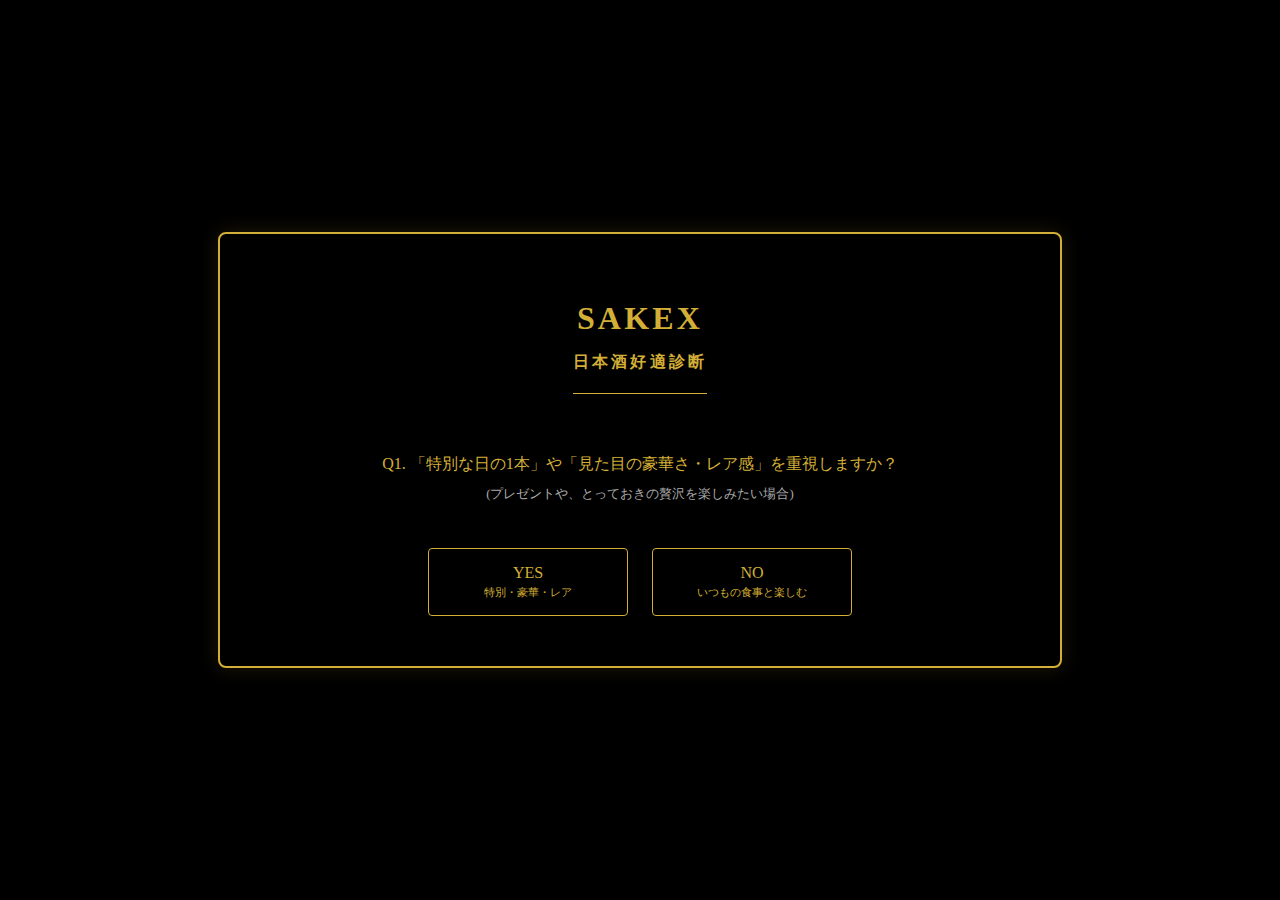
<file: index.html>
<!DOCTYPE html>
<html lang="ja">

<head>
    <meta charset="UTF-8">
    <meta name="viewport" content="width=device-width, initial-scale=1.0">
    <title>SAKEX 日本酒好適診断</title>
    <style>
        body {
            background-color: #000000;
            color: #d4af37;
            font-family: "Yu Mincho", "YuMincho", serif;
            display: flex;
            justify-content: center;
            align-items: center;
            min-height: 100vh;
            margin: 0;
            text-align: center;
        }

        .container {
            max-width: 800px;
            width: 95%;
            padding: 40px 20px;
            border: 2px solid #d4af37;
            border-radius: 8px;
            box-shadow: 0 0 20px rgba(212, 175, 55, 0.15);
            background-color: #000000;
        }

        h1 {
            font-size: 32px;
            margin-bottom: 40px;
            border-bottom: 1px solid #d4af37;
            padding-bottom: 20px;
            display: inline-block;
            letter-spacing: 0.1em;
            line-height: 1.4;
        }

        p {
            line-height: 1.8;
            margin-bottom: 30px;
        }

        .question,
        .result {
            display: none;
            animation: fadeIn 0.6s ease;
        }

        .active {
            display: block;
        }

        .btn {
            background-color: transparent;
            color: #d4af37;
            border: 1px solid #d4af37;
            padding: 15px 30px;
            margin: 10px;
            font-size: 16px;
            cursor: pointer;
            transition: all 0.3s ease;
            font-family: inherit;
            border-radius: 4px;
            display: inline-block;
            min-width: 200px;
        }

        .btn:hover {
            background-color: #d4af37;
            color: #2b2b2b;
            box-shadow: 0 0 15px #d4af37;
            font-weight: bold;
        }

        .result-box {
            border: 1px solid rgba(212, 175, 55, 0.5);
            padding: 20px;
            margin-top: 0;
            background-color: rgba(212, 175, 55, 0.05);
            text-align: left;
            display: flex;
            flex-direction: column;
            justify-content: space-between;
            height: 100%;
        }

        .product-name {
            font-size: 1em;
            font-weight: bold;
            margin-bottom: 8px;
            display: block;
            color: #fff;
            min-height: 2.5em;
        }

        .sold-out-badge {
            display: inline-block;
            background-color: #999;
            color: #fff;
            padding: 3px 10px;
            border-radius: 4px;
            font-size: 0.7em;
            margin-left: 8px;
            font-weight: normal;
        }

        .product-desc {
            font-size: 0.85em;
            margin-bottom: 15px;
            flex-grow: 1;
            line-height: 1.6;
        }

        .tags {
            margin-top: auto;
            margin-bottom: 15px;
        }

        .tag {
            font-size: 0.7em;
            border: 1px solid #d4af37;
            padding: 2px 8px;
            border-radius: 12px;
            margin-right: 3px;
            margin-bottom: 3px;
            display: inline-block;
            opacity: 0.8;
        }

        .btn-buy {
            display: block;
            width: 100%;
            padding: 12px 0;
            background-color: #d4af37;
            color: #2b2b2b;
            text-decoration: none;
            font-weight: bold;
            border-radius: 4px;
            transition: background-color 0.3s, transform 0.2s;
            text-align: center;
            font-size: 1em;
            margin-top: 10px;
        }

        .btn-buy:hover {
            background-color: #f1d06e;
            transform: translateY(-2px);
        }

        .btn-buy.sold-out {
            background-color: #666;
            color: #999;
            cursor: not-allowed;
            pointer-events: none;
        }

        @keyframes fadeIn {
            from {
                opacity: 0;
                transform: translateY(10px);
            }

            to {
                opacity: 1;
                transform: translateY(0);
            }
        }

        .results-row {
            display: grid;
            grid-template-columns: repeat(auto-fit, minmax(220px, 1fr));
            gap: 25px;
            margin-top: 30px;
            margin-bottom: 50px;
            width: 100%;
        }

        @media (max-width: 600px) {
            .container {
                padding: 30px 15px;
                width: 90%;
                border-width: 1px;
            }

            h1 {
                font-size: 24px;
                margin-bottom: 30px;
            }

            .btn {
                width: 100%;
                margin: 10px 0;
                min-width: auto;
                box-sizing: border-box;
            }

            .results-row {
                grid-template-columns: 1fr;
                gap: 30px;
            }

            .result-box {
                min-height: auto;
            }

            .product-name {
                min-height: auto;
            }
        }
    </style>
</head>

<body>

    <div class="container">
        <h1>SAKEX<br><span style="font-size:0.5em; display:block; margin-top:10px;">日本酒好適診断</span></h1>

        <div id="q1" class="question active">
            <p>Q1. 「特別な日の1本」や「見た目の豪華さ・レア感」を重視しますか？<br>
                <span style="font-size:0.8em; color: #aaa;">(プレゼントや、とっておきの贅沢を楽しみたい場合)</span>
            </p>
            <button class="btn" onclick="next('q1', 'q2a')">YES<br><span
                    style="font-size:0.7em">特別・豪華・レア</span></button>
            <button class="btn" onclick="next('q1', 'q2b')">NO<br><span
                    style="font-size:0.7em">いつもの食事と楽しむ</span></button>
        </div>

        <div id="q2a" class="question">
            <p>Q2. 桐箱入りや長期熟成など、コンセプト重視の「超レアもの」がいいですか？</p>
            <button class="btn" onclick="next('q2a', 'q3a')">YES<br><span
                    style="font-size:0.7em">コンセプト重視</span></button>
            <button class="btn" onclick="showResult('result_tenkawa')">NO<br><span style="font-size:0.7em">王道の豪華さ
                    (大吟醸)</span></button>
        </div>

        <div id="q3a" class="question">
            <p>Q3. どちらのタイプに惹かれますか？</p>
            <button class="btn" onclick="showResult('result_musou')">3年以上の長期熟成・最高級</button>
            <button class="btn" onclick="showResult('result_toki')">冬限定のデザイン・雪景色</button>
        </div>

        <div id="q2b" class="question">
            <p>Q2. 日本酒ならではの「熱燗」や「辛口・旨味」をじっくり楽しみたいですか？<br>
                <span style="font-size:0.8em; color: #aaa;">(通向け・食中酒)</span>
            </p>
            <button class="btn" onclick="next('q2b', 'q3b1')">YES<br><span
                    style="font-size:0.7em">旨味・熱燗派</span></button>
            <button class="btn" onclick="next('q2b', 'q3b2')">NO<br><span
                    style="font-size:0.7em">冷酒・フルーティー派</span></button>
        </div>

        <div id="q3b1" class="question">
            <p>Q3. 「通（ツウ）」好みの、ドッシリとした辛口・濃醇なタイプが好きですか？</p>
            <button class="btn" onclick="showResult('result_tsuu_dry')">YES<br><span
                    style="font-size:0.7em">キレのあるTHE辛口</span></button>
            <button class="btn" onclick="showResult('result_tsuu_mild')">NO<br><span
                    style="font-size:0.7em">出汁に合う・優しい味</span></button>
        </div>

        <div id="q3b2" class="question">
            <p>Q3. 「しぼりたて」のフレッシュさや、シュワッとしたガス感が好きですか？</p>
            <button class="btn" onclick="showResult('result_fresh')">YES<br><span
                    style="font-size:0.7em">フレッシュ・発泡</span></button>
            <button class="btn" onclick="showResult('result_aroma')">NO<br><span
                    style="font-size:0.7em">香り・華やか</span></button>
        </div>

        <div id="result_tenkawa" class="result">
            <p>あなたにおすすめの日本酒は...</p>
            <div class="results-row">
                <div class="result-box">
                    <span class="product-name">天河 大吟醸 (720ml)</span>
                    <div class="product-desc">自然音楽響く酒蔵が醸すお酒。天河大辨財天社とのご縁のあるお酒。じっくりと低温で醸したキレある上品な香りで洗練の味わいの大吟醸です。</div>
                    <div class="tags"><span class="tag">特別</span><span class="tag">香り</span><span
                            class="tag">レア</span><span class="tag">食事</span><span class="tag">初心者</span></div>
                    <a href="https://sakex.base.shop/items/80151005" class="btn-buy" target="_blank">購入する</a>
                </div>
            </div>
            <button class="btn" onclick="location.reload()" style="margin-top:30px;">もう一度診断する</button>
        </div>

        <div id="result_musou" class="result">
            <p>あなたにおすすめの日本酒は...</p>
            <div class="results-row">
                <div class="result-box">
                    <span class="product-name">六歓 夢想う 長期熟成純米大吟醸(720ml)</span>
                    <div class="product-desc">7年火入せず低温で熟成した純米大吟醸生原酒を数量限定で蔵出しした特別なお酒。まろやかな口当たりながらおだやかな香りも残した至極の一本です。
                    </div>
                    <div class="tags"><span class="tag">レア</span><span class="tag">限定酒</span><span class="tag">特別</span>
                    </div>
                    <a href="https://sakex.base.shop/items/109749867" class="btn-buy" target="_blank">購入する</a>
                </div>
            </div>
            <button class="btn" onclick="location.reload()" style="margin-top:30px;">もう一度診断する</button>
        </div>

        <div id="result_toki" class="result">
            <p>あなたにおすすめの日本酒は...</p>
            <div class="results-row">
                <div class="result-box">
                    <span class="product-name">【東和酒造】六歓 季（とき）のあつめばこ ふゆ (720ml)</span>
                    <div class="product-desc">贅沢に5種類の原酒（純米大吟醸と純米吟醸）を使用した杜氏のお気に入りをあつめた純米吟醸原酒。二年ぶりに登場！</div>
                    <div class="tags"><span class="tag">特別</span><span class="tag">香り</span><span
                            class="tag">レア</span><span class="tag">季節限定</span><span class="tag">限定酒</span></div>
                    <a href="https://sakex.base.shop/items/126586153" class="btn-buy" target="_blank">購入する</a>
                </div>
            </div>
            <button class="btn" onclick="location.reload()" style="margin-top:30px;">もう一度診断する</button>
        </div>

        <div id="result_tsuu_dry" class="result">
            <p>あなたにおすすめの日本酒は...</p>
            <div class="results-row">
                <div class="result-box">
                    <span class="product-name">三冠 雄町純米 吟醸 一回火入</span>
                    <div class="product-desc">「オマチスト」にはたまらない！口に含んだのち、後半余韻に感じるほのかな香りと味わいの調和とコントラストをお楽しみください。</div>
                    <div class="tags"><span class="tag">食事</span><span class="tag">熱燗</span><span class="tag">通</span>
                    </div>
                    <a href="https://sakex.base.shop/items/101885420" class="btn-buy" target="_blank">購入する</a>
                </div>
                <div class="result-box">
                    <span class="product-name">御前酒 純米吟醸 如意山</span>
                    <div class="product-desc">「オマチスト」必見！温度帯を変えての味わいの変化を楽しんで。</div>
                    <div class="tags"><span class="tag">食事</span><span class="tag">熱燗</span><span class="tag">通</span>
                    </div>
                    <a href="https://sakex.base.shop/items/101885050" class="btn-buy" target="_blank">購入する</a>
                </div>
                <div class="result-box">
                    <span class="product-name">純米吟醸 白鷺の城 喜縁 720ml</span>
                    <div class="product-desc">復活の酒米、兵庫の野条穂を使用したお酒。まさに食中酒、食事に合わせると寄り添ってくれる味わい。</div>
                    <div class="tags"><span class="tag">食事</span><span class="tag">熱燗</span><span class="tag">通</span>
                    </div>
                    <a href="https://sakex.base.shop/items/101885313" class="btn-buy" target="_blank">購入する</a>
                </div>
            </div>
            <button class="btn" onclick="location.reload()" style="margin-top:30px;">もう一度診断する</button>
        </div>

        <div id="result_tsuu_mild" class="result">
            <p>あなたにおすすめの日本酒は...</p>
            <div class="results-row">
                <div class="result-box">
                    <span class="product-name">金陵 うどんに合う酒 純米 (720ml)</span>
                    <div class="product-desc">讃岐うどんの地、ならでは！うどんやおでんなどのお出汁が美味しいお料理に合わせたい食中酒。</div>
                    <div class="tags"><span class="tag">熱燗</span><span class="tag">食事</span></div>
                    <a href="https://sakex.base.shop/items/110169810" class="btn-buy" target="_blank">購入する</a>
                </div>
                <div class="result-box">
                    <span class="product-name">六歓 つきねこ 純米酒 (720ml)</span>
                    <div class="product-desc">つきねこのテーマはお燗。50度ぐらいに温めますと香りが広がりキレがよくなるお酒です。</div>
                    <div class="tags"><span class="tag">熱燗</span><span class="tag">香り</span><span class="tag">食事</span>
                    </div>
                    <a href="https://sakex.base.shop/items/118411948" class="btn-buy" target="_blank">購入する</a>
                </div>
                <div class="result-box">
                    <span class="product-name">山丹正宗 MINAMOTO (720ml)</span>
                    <div class="product-desc">全国燗酒コンテスト 2025 プレミアムぬる燗部門
                        金賞。繊細な味付けの和食はもちろん、しっかりと脂の乗った肉料理にもよく合います。冷やしても温めてもOK！</div>
                    <div class="tags"><span class="tag">受賞酒</span><span class="tag">熱燗</span><span class="tag">食事</span>
                    </div>
                    <a href="https://sakex.base.shop/items/118417799" class="btn-buy" target="_blank">購入する</a>
                </div>
                <div class="result-box">
                    <span class="product-name">生酛純米吟醸 白鷺の城 (720ml)</span>
                    <div class="product-desc">きれいな味わいの広がり、かつ切れ味を楽しむことができるフランスのKura master 2025プラチナ賞受賞酒！</div>
                    <div class="tags"><span class="tag">受賞酒</span><span class="tag">香り</span><span
                            class="tag">食事</span><span class="tag">限定酒</span></div>
                    <a href="https://sakex.base.shop/items/118930296" class="btn-buy" target="_blank">購入する</a>
                </div>
                <div class="result-box">
                    <span class="product-name">山丹正宗 Jazz Brew 720ml<span class="sold-out-badge">売り切れ</span></span>
                    <div class="product-desc">オンキヨーとのコラボ酒。蔵元がこよなく愛するJAZZを聞かせて醸したお酒。丸くなった味わいでゆっくりと音楽を聴きながら楽しんで欲しい逸品。
                    </div>
                    <div class="tags"><span class="tag">食事</span><span class="tag">初心者</span></div>
                    <a href="https://sakex.base.shop/items/101884484" class="btn-buy sold-out">売り切れ</a>
                </div>
            </div>
            <button class="btn" onclick="location.reload()" style="margin-top:30px;">もう一度診断する</button>
        </div>

        <div id="result_fresh" class="result">
            <p>あなたにおすすめの日本酒は...</p>
            <div class="results-row">
                <div class="result-box">
                    <span class="product-name">米鶴 スパークリング 750ml</span>
                    <div class="product-desc">これが日本酒？！普段飲まない方から幅広く支持される初心者におすすめの1本。パーティー向き。</div>
                    <div class="tags"><span class="tag">食事</span><span class="tag">初心者</span><span
                            class="tag">爽やか</span></div>
                    <a href="https://sakex.base.shop/items/101884387" class="btn-buy" target="_blank">購入する</a>
                </div>
                <div class="result-box">
                    <span class="product-name">城陽 純米吟醸（山田錦）新酒しぼりたて無濾過生原酒 (720ml)</span>
                    <div class="product-desc">山田錦ならではの芳醇でフルーティな味わいを楽しめる、フレッシュな新酒しぼりたて無濾過生原酒です。</div>
                    <div class="tags"><span class="tag">しぼりたて</span><span class="tag">生酒</span><span
                            class="tag">爽やか</span><span class="tag">香り</span><span class="tag">季節限定</span><span
                            class="tag">初心者</span></div>
                    <a href="https://sakex.base.shop/items/126582344" class="btn-buy" target="_blank">購入する</a>
                </div>

                <div class="result-box">
                    <span class="product-name">山丹正宗 純米酒 松山三井 初しぼり (720ml)</span>
                    <div class="product-desc">
                        愛媛県が誇る酒米「松山三井」と、今治市を流れる蒼社川の名水で丹精込めて仕込んだ、今年最初の力作！新酒の搾りたてをそのまま瓶詰めするので、まさに瑞々しくフレッシュなお酒です。</div>
                    <div class="tags"><span class="tag">しぼりたて</span><span class="tag">生酒</span><span
                            class="tag">爽やか</span><span class="tag">香り</span><span class="tag">季節限定</span><span
                            class="tag">初心者</span></div>
                    <a href="https://sakex.base.shop/items/127301135" class="btn-buy" target="_blank">購入する</a>
                </div>
            </div>
            <button class="btn" onclick="location.reload()" style="margin-top:30px;">もう一度診断する</button>
        </div>

        <div id="result_aroma" class="result">
            <p>あなたにおすすめの日本酒は...</p>
            <div class="results-row">
                <div class="result-box">
                    <span class="product-name">金陵 瀬戸内オリーブ純米吟醸</span>
                    <div class="product-desc">瀬戸内ならでは、オリーブ酵母を使った程よいフルーティさと爽やかな味わい。和食にも洋食にも！</div>
                    <div class="tags"><span class="tag">食事</span><span class="tag">香り</span><span
                            class="tag">初心者</span><span class="tag">爽やか</span></div>
                    <a href="https://sakex.base.shop/items/102053021" class="btn-buy" target="_blank">購入する</a>
                </div>
                <div class="result-box">
                    <span class="product-name">六歓 はな 特別純米酒</span>
                    <div class="product-desc">六歓 はなのテーマは「香り」。口に含んだ時に最も香りが高くなるように低温でゆっくりと醸したお酒。あざやかなラベルも人気です。</div>
                    <div class="tags"><span class="tag">食事</span><span class="tag">香り</span><span class="tag">初心者</span>
                    </div>
                    <a href="https://sakex.base.shop/items/101885228" class="btn-buy" target="_blank">購入する</a>
                </div>
                <div class="result-box">
                    <span class="product-name">純米吟醸 わかさ 720ml</span>
                    <div class="product-desc">ルクセンブルク酒チャレンジ2022 純米吟醸部門 プラチナ賞 受賞。和食だけでなくフレンチやイタリアンにも合う爽やかな酸味が特徴のお酒です。
                    </div>
                    <div class="tags"><span class="tag">受賞酒</span><span class="tag">香り</span></div>
                    <a href="https://sakex.base.shop/items/105093536" class="btn-buy" target="_blank">購入する</a>
                </div>
            </div>
            <button class="btn" onclick="location.reload()" style="margin-top:30px;">もう一度診断する</button>
        </div>

    </div>

    <script>
        function next(currentId, nextId) {
            document.getElementById(currentId).classList.remove('active');
            setTimeout(() => {
                document.getElementById(nextId).classList.add('active');
            }, 50);
        }

        function showResult(resultId) {
            const questions = document.querySelectorAll('.question');
            questions.forEach(q => q.classList.remove('active'));

            setTimeout(() => {
                document.getElementById(resultId).classList.add('active');
            }, 50);
        }
    </script>

</body>

</html>
</file>
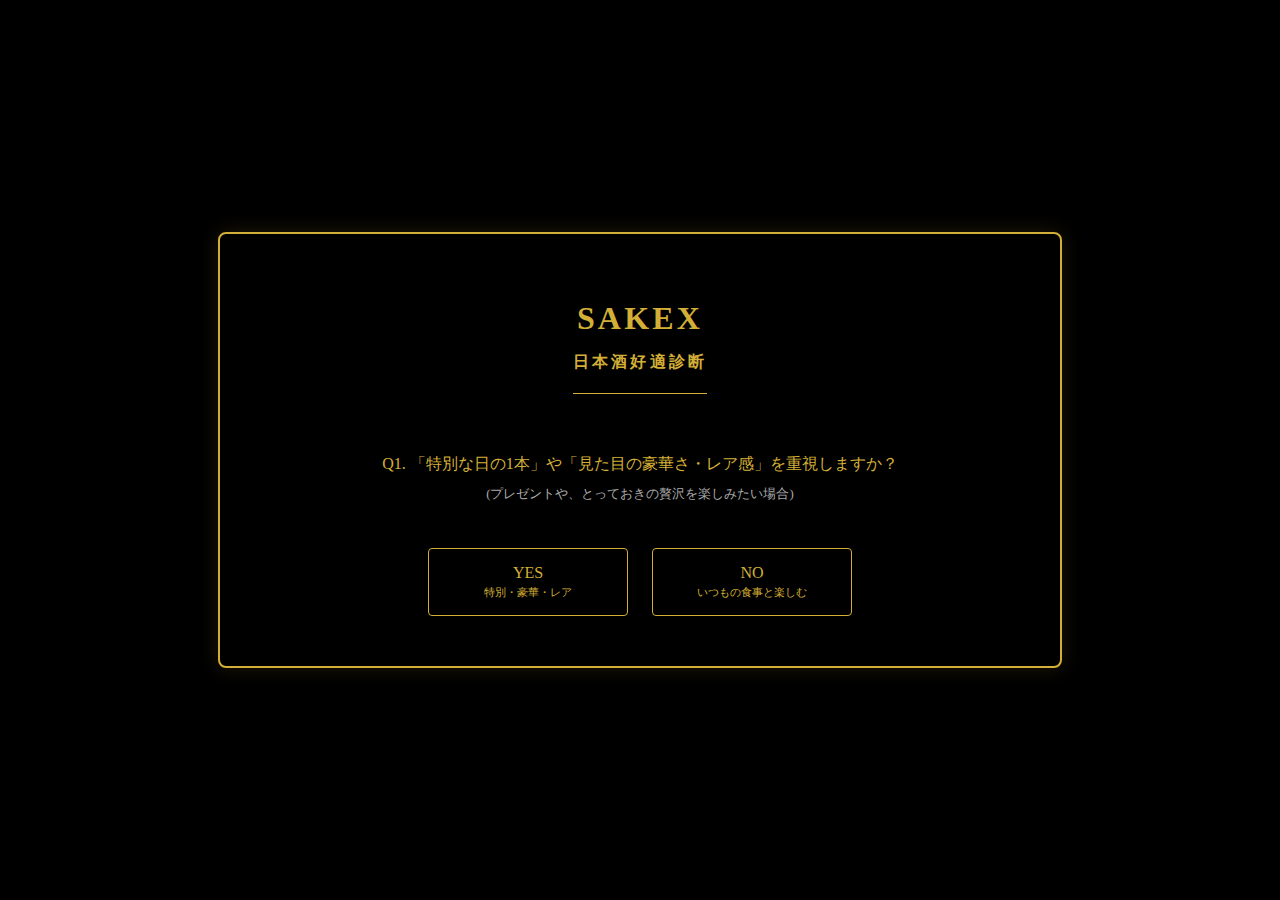
<file: index2.html>
<!DOCTYPE html>
<html lang="ja">

<head>
    <meta charset="UTF-8">
    <meta name="viewport" content="width=device-width, initial-scale=1.0">
    <title>SAKEX 日本酒好適診断</title>
    <style>
        body {
            background-color: #000000;
            /* ブラック */
            color: #d4af37;
            /* ゴールド */
            font-family: "Yu Mincho", "YuMincho", serif;
            display: flex;
            justify-content: center;
            align-items: center;
            min-height: 100vh;
            margin: 0;
            text-align: center;
        }

        .container {
            max-width: 800px;
            width: 95%;
            padding: 40px 20px;
            border: 2px solid #d4af37;
            border-radius: 8px;
            box-shadow: 0 0 20px rgba(212, 175, 55, 0.15);
            background-color: #000000;
        }

        h1 {
            font-size: 32px;
            margin-bottom: 40px;
            border-bottom: 1px solid #d4af37;
            padding-bottom: 20px;
            display: inline-block;
            letter-spacing: 0.1em;
            line-height: 1.4;
        }

        p {
            line-height: 1.8;
            margin-bottom: 30px;
        }

        .question,
        .result {
            display: none;
            /* 初期状態は非表示 */
            animation: fadeIn 0.6s ease;
        }

        /* 最初に表示するクラス */
        .active {
            display: block;
        }

        .btn {
            background-color: transparent;
            color: #d4af37;
            border: 1px solid #d4af37;
            padding: 15px 30px;
            margin: 10px;
            font-size: 16px;
            cursor: pointer;
            transition: all 0.3s ease;
            font-family: inherit;
            border-radius: 4px;
            display: inline-block;
            min-width: 200px;
        }

        .btn:hover {
            background-color: #d4af37;
            color: #2b2b2b;
            box-shadow: 0 0 15px #d4af37;
            font-weight: bold;
        }

        .result-box {
            border: 1px solid rgba(212, 175, 55, 0.5);
            padding: 20px;
            margin-top: 0;
            background-color: rgba(212, 175, 55, 0.05);
            text-align: left;
            display: flex;
            flex-direction: column;
            justify-content: space-between;
            height: 100%;
        }

        .product-name {
            font-size: 1.2em;
            font-weight: bold;
            margin-bottom: 8px;
            display: block;
            color: #fff;
            /* 商品名は白で強調 */
            min-height: 3em;
            /* 高さ揃え */
        }

        .product-desc {
            font-size: 0.9em;
            margin-bottom: 15px;
            flex-grow: 1;
        }

        .tags {
            margin-top: auto;
            /* 下部に寄せる */
            margin-bottom: 15px;
        }

        .tag {
            font-size: 0.7em;
            border: 1px solid #d4af37;
            padding: 2px 8px;
            border-radius: 12px;
            margin-right: 3px;
            margin-bottom: 3px;
            display: inline-block;
            opacity: 0.8;
        }

        .btn-buy {
            display: block;
            width: 100%;
            padding: 12px 0;
            background-color: #d4af37;
            color: #2b2b2b;
            text-decoration: none;
            font-weight: bold;
            border-radius: 4px;
            transition: background-color 0.3s, transform 0.2s;
            text-align: center;
            font-size: 1em;
            margin-top: 10px;
        }

        .btn-buy:hover {
            background-color: #f1d06e;
            transform: translateY(-2px);
        }

        @keyframes fadeIn {
            from {
                opacity: 0;
                transform: translateY(10px);
            }

            to {
                opacity: 1;
                transform: translateY(0);
            }
        }

        .results-row {
            display: grid;
            grid-template-columns: repeat(auto-fit, minmax(220px, 1fr));
            gap: 25px;
            margin-top: 30px;
            margin-bottom: 50px;
            /* ボタンとの重なり防止 */
            width: 100%;
        }

        /* スマホ対応 */
        @media (max-width: 600px) {
            .container {
                padding: 30px 15px;
                width: 90%;
                border-width: 1px;
            }

            h1 {
                font-size: 24px;
                margin-bottom: 30px;
            }

            .btn {
                width: 100%;
                margin: 10px 0;
                min-width: auto;
                box-sizing: border-box;
            }

            .results-row {
                grid-template-columns: 1fr;
                /* スマホでは1列 */
                gap: 30px;
            }

            .result-box {
                min-height: auto;
                /* 高さは内容なりに */
            }

            .product-name {
                min-height: auto;
            }
        }
    </style>
</head>

<body>

    <div class="container">
        <h1>SAKEX<br><span style="font-size:0.5em; display:block; margin-top:10px;">日本酒好適診断</span></h1>

        <div id="q1" class="question active">
            <p>Q1. 「特別な日の1本」や「見た目の豪華さ・レア感」を重視しますか？<br>
                <span style="font-size:0.8em; color: #aaa;">(プレゼントや、とっておきの贅沢を楽しみたい場合)</span>
            </p>
            <button class="btn" onclick="next('q1', 'q2a')">YES<br><span
                    style="font-size:0.7em">特別・豪華・レア</span></button>
            <button class="btn" onclick="next('q1', 'q2b')">NO<br><span
                    style="font-size:0.7em">いつもの食事と楽しむ</span></button>
        </div>

        <div id="q2a" class="question">
            <p>Q2. 桐箱入りや長期熟成など、コンセプト重視の「超レアもの」がいいですか？</p>
            <button class="btn" onclick="next('q2a', 'q3a')">YES<br><span
                    style="font-size:0.7em">コンセプト重視</span></button>
            <button class="btn" onclick="showResult('result_tenkawa')">NO<br><span style="font-size:0.7em">王道の豪華さ
                    (大吟醸)</span></button>
        </div>

        <div id="q3a" class="question">
            <p>Q3. どちらのタイプに惹かれますか？</p>
            <button class="btn" onclick="showResult('result_musou')">3年以上の長期熟成・最高級</button>
            <button class="btn" onclick="showResult('result_toki')">冬限定のデザイン・雪景色</button>
        </div>

        <div id="q2b" class="question">
            <p>Q2. 日本酒ならではの「熱燗」や「辛口・旨味」をじっくり楽しみたいですか？<br>
                <span style="font-size:0.8em; color: #aaa;">(通向け・食中酒)</span>
            </p>
            <button class="btn" onclick="next('q2b', 'q3b1')">YES<br><span
                    style="font-size:0.7em">旨味・熱燗派</span></button>
            <button class="btn" onclick="next('q2b', 'q3b2')">NO<br><span
                    style="font-size:0.7em">冷酒・フルーティー派</span></button>
        </div>

        <div id="q3b1" class="question">
            <p>Q3. 「通（ツウ）」好みの、ドッシリとした辛口・濃醇なタイプが好きですか？</p>
            <button class="btn" onclick="showResult('result_tsuu_dry')">YES<br><span
                    style="font-size:0.7em">キレのあるTHE辛口・熟成感</span></button>
            <button class="btn" onclick="showResult('result_tsuu_mild')">NO<br><span
                    style="font-size:0.7em">出汁に合う・優しい味</span></button>
        </div>

        <div id="q3b2" class="question">
            <p>Q3. 「しぼりたて」のフレッシュさや、シュワッとしたガス感が好きですか？</p>
            <button class="btn" onclick="showResult('result_fresh')">YES<br><span
                    style="font-size:0.7em">フレッシュ・発泡</span></button>
            <button class="btn" onclick="showResult('result_aroma')">NO<br><span
                    style="font-size:0.7em">香り・華やか</span></button>
        </div>

        <!-- 結果画面 -->

        <div id="result_tenkawa" class="result">
            <p>あなたにおすすめの日本酒は...</p>
            <div class="results-row">
                <div class="result-box">
                    <span class="product-name">天河 大吟醸</span>
                    <div class="product-desc">香り高く、見た目も美しい王道の豪華さ。</div>
                    <div class="tags"><span class="tag">特別</span><span class="tag">香り</span><span
                            class="tag">レア</span><span class="tag">食事</span><span class="tag">初心者</span></div>
                    <a href="#" class="btn-buy" target="_blank">購入する</a>
                </div>
            </div>
            <button class="btn" onclick="location.reload()" style="margin-top:30px;">もう一度診断する</button>
        </div>

        <div id="result_musou" class="result">
            <p>あなたにおすすめの日本酒は...</p>
            <div class="results-row">
                <div class="result-box">
                    <span class="product-name">六歓 夢想う 長期熟成純米大吟醸</span>
                    <div class="product-desc">3年以上の長期熟成。最高級の特別感を。</div>
                    <div class="tags"><span class="tag">レア</span><span class="tag">限定酒</span><span class="tag">特別</span>
                    </div>
                    <a href="#" class="btn-buy" target="_blank">購入する</a>
                </div>
            </div>
            <button class="btn" onclick="location.reload()" style="margin-top:30px;">もう一度診断する</button>
        </div>

        <div id="result_toki" class="result">
            <p>あなたにおすすめの日本酒は...</p>
            <div class="results-row">
                <div class="result-box">
                    <span class="product-name">六歓 季（とき）のあつめばこ ふゆ</span>
                    <div class="product-desc">冬限定の特別デザイン（雪景色）。ギフトにも。</div>
                    <div class="tags"><span class="tag">特別</span><span class="tag">香り</span><span
                            class="tag">レア</span><span class="tag">季節限定</span><span class="tag">限定酒</span></div>
                    <a href="#" class="btn-buy" target="_blank">購入する</a>
                </div>
            </div>
            <button class="btn" onclick="location.reload()" style="margin-top:30px;">もう一度診断する</button>
        </div>

        <div id="result_tsuu_dry" class="result">
            <p>あなたにおすすめの日本酒は...</p>
            <div class="results-row">
                <div class="result-box">
                    <span class="product-name">三冠 雄町</span>
                    <div class="product-desc">キレのあるTHE辛口。旨味を楽しみたい方に。</div>
                    <div class="tags"><span class="tag">食事</span><span class="tag">熱燗</span><span class="tag">通</span>
                    </div>
                    <a href="#" class="btn-buy" target="_blank">購入する</a>
                </div>
                <div class="result-box">
                    <span class="product-name">御前酒 如意山</span>
                    <div class="product-desc">キレのあるTHE辛口。旨味を楽しみたい方に。</div>
                    <div class="tags"><span class="tag">食事</span><span class="tag">熱燗</span><span class="tag">通</span>
                    </div>
                    <a href="#" class="btn-buy" target="_blank">購入する</a>
                </div>
                <div class="result-box">
                    <span class="product-name">白鷺の城 喜縁</span>
                    <div class="product-desc">熟成感のある深い味わい。</div>
                    <div class="tags"><span class="tag">食事</span><span class="tag">熱燗</span><span class="tag">通</span>
                    </div>
                    <a href="#" class="btn-buy" target="_blank">購入する</a>
                </div>
            </div>
            <button class="btn" onclick="location.reload()" style="margin-top:30px;">もう一度診断する</button>
        </div>

        <div id="result_tsuu_mild" class="result">
            <p>あなたにおすすめの日本酒は...</p>
            <div class="results-row">
                <div class="result-box">
                    <span class="product-name">金陵 うどんに合う酒</span>
                    <div class="product-desc">出汁（うどん・おでん）との相性抜群。</div>
                    <div class="tags"><span class="tag">熱燗</span><span class="tag">食事</span></div>
                    <a href="#" class="btn-buy" target="_blank">購入する</a>
                </div>
                <div class="result-box">
                    <span class="product-name">六歓 つきねこ</span>
                    <div class="product-desc">ぬる燗で美味しい優しい味。可愛いラベル。</div>
                    <div class="tags"><span class="tag">熱燗</span><span class="tag">香り</span><span class="tag">食事</span>
                    </div>
                    <a href="#" class="btn-buy" target="_blank">購入する</a>
                </div>
                <div class="result-box">
                    <span class="product-name">山丹正宗 MINAMOTO</span>
                    <div class="product-desc">バランスの良い受賞酒。食中酒の万能選手。</div>
                    <div class="tags"><span class="tag">受賞酒</span><span class="tag">熱燗</span><span class="tag">食事</span>
                    </div>
                    <a href="#" class="btn-buy" target="_blank">購入する</a>
                </div>
                <div class="result-box">
                    <span class="product-name">生酛純米吟醸 白鷺の城</span>
                    <div class="product-desc">伝統的な生酛造り。奥深い味わい。</div>
                    <div class="tags"><span class="tag">受賞酒</span><span class="tag">香り</span><span
                            class="tag">食事</span><span class="tag">限定酒</span></div>
                    <a href="#" class="btn-buy" target="_blank">購入する</a>
                </div>
            </div>
            <button class="btn" onclick="location.reload()" style="margin-top:30px;">もう一度診断する</button>
        </div>

        <div id="result_fresh" class="result">
            <p>あなたにおすすめの日本酒は...</p>
            <div class="results-row">
                <div class="result-box">
                    <span class="product-name">米鶴 スパークリング</span>
                    <div class="product-desc">シュワシュワの発泡感で乾杯！</div>
                    <div class="tags"><span class="tag">食事</span><span class="tag">初心者</span><span
                            class="tag">爽やか</span></div>
                    <a href="#" class="btn-buy" target="_blank">購入する</a>
                </div>
                <div class="result-box">
                    <span class="product-name">城陽 純米吟醸</span>
                    <div class="product-desc">今しか飲めない「新酒・しぼりたて」。</div>
                    <div class="tags"><span class="tag">しぼりたて</span><span class="tag">生酒</span><span
                            class="tag">爽やか</span><span class="tag">香り</span><span class="tag">季節限定</span><span
                            class="tag">初心者</span></div>
                    <a href="#" class="btn-buy" target="_blank">購入する</a>
                </div>
                <div class="result-box">
                    <span class="product-name">松山三井 初しぼり</span>
                    <div class="product-desc">フレッシュな新酒の味わい。</div>
                    <div class="tags"><span class="tag">しぼりたて</span><span class="tag">生酒</span><span
                            class="tag">爽やか</span><span class="tag">香り</span><span class="tag">季節限定</span><span
                            class="tag">初心者</span></div>
                    <a href="#" class="btn-buy" target="_blank">購入する</a>
                </div>
                <div class="result-box">
                    <span class="product-name">山丹正宗 Jazz Brew</span>
                    <div class="product-desc">ビールのように軽やか。洋食にも。</div>
                    <div class="tags"><span class="tag">食事</span><span class="tag">初心者</span></div>
                    <a href="#" class="btn-buy" target="_blank">購入する</a>
                </div>
            </div>
            <button class="btn" onclick="location.reload()" style="margin-top:30px;">もう一度診断する</button>
        </div>

        <div id="result_aroma" class="result">
            <p>あなたにおすすめの日本酒は...</p>
            <div class="results-row">
                <div class="result-box">
                    <span class="product-name">金陵 瀬戸内オリーブ</span>
                    <div class="product-desc">オリーブ酵母由来のフルーティーな酸味。</div>
                    <div class="tags"><span class="tag">食事</span><span class="tag">香り</span><span
                            class="tag">初心者</span><span class="tag">爽やか</span></div>
                    <a href="#" class="btn-buy" target="_blank">購入する</a>
                </div>
                <div class="result-box">
                    <span class="product-name">六歓 はな</span>
                    <div class="product-desc">お花のような優しい香りと華やかさ。</div>
                    <div class="tags"><span class="tag">食事</span><span class="tag">香り</span><span class="tag">初心者</span>
                    </div>
                    <a href="#" class="btn-buy" target="_blank">購入する</a>
                </div>
                <div class="result-box">
                    <span class="product-name">わかさ</span>
                    <div class="product-desc">香り高い純米吟醸。</div>
                    <div class="tags"><span class="tag">受賞酒</span><span class="tag">香り</span></div>
                    <a href="#" class="btn-buy" target="_blank">購入する</a>
                </div>
            </div>
            <button class="btn" onclick="location.reload()" style="margin-top:30px;">もう一度診断する</button>
        </div>

    </div>

    <script>
        // 次の質問を表示する関数
        function next(currentId, nextId) {
            document.getElementById(currentId).classList.remove('active');
            // フェードインアニメーションのために少し待機
            setTimeout(() => {
                document.getElementById(nextId).classList.add('active');
            }, 50);
        }

        // 結果を表示する関数
        function showResult(resultId) {
            // 全ての質問を非表示にする
            const questions = document.querySelectorAll('.question');
            questions.forEach(q => q.classList.remove('active'));

            // 指定された結果IDを表示
            setTimeout(() => {
                document.getElementById(resultId).classList.add('active');
            }, 50);
        }
    </script>

</body>

</html>
</file>
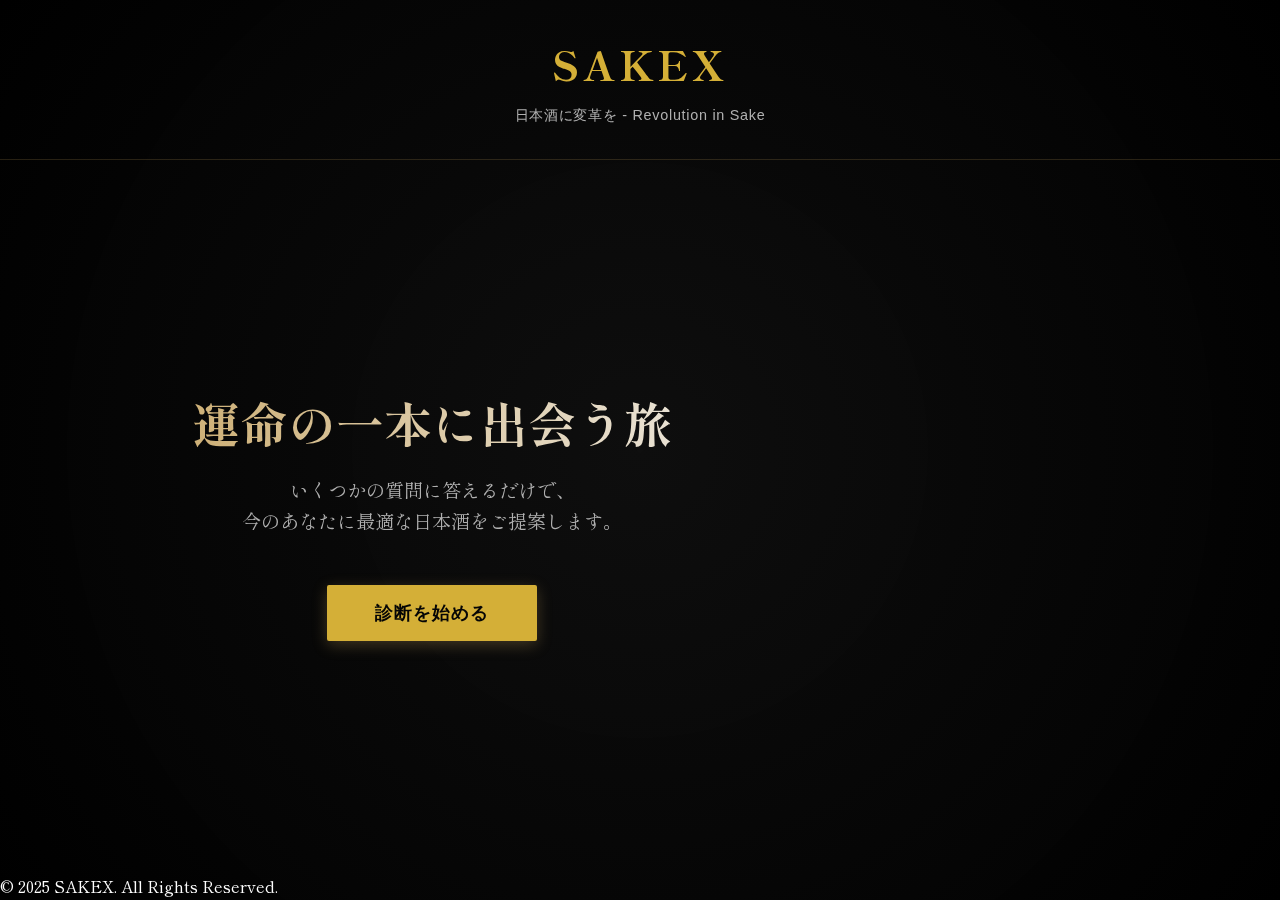
<file: index_backup.html>
<!DOCTYPE html>
<html lang="ja">

<head>
    <meta charset="UTF-8">
    <meta name="viewport" content="width=device-width, initial-scale=1.0">
    <title>SAKEX - あなたにぴったりの日本酒を</title>
    <link rel="preconnect" href="https://fonts.googleapis.com">
    <link rel="preconnect" href="https://fonts.gstatic.com" crossorigin>
    <link
        href="https://fonts.googleapis.com/css2?family=Shippori+Mincho:wght@400;600;800&family=Zen+Old+Mincho:wght@400;700&display=swap"
        rel="stylesheet">
    <link rel="stylesheet" href="style.css">
</head>

<body>
    <div class="background-overlay"></div>

    <header class="site-header">
        <div class="logo">SAKEX</div>
        <p class="tagline">日本酒に変革を - Revolution in Sake</p>
    </header>

    <main>
        <section id="intro" class="screen active">
            <div class="content-wrapper">
                <h1 class="main-title">運命の一本に出会う旅</h1>
                <p class="description">いくつかの質問に答えるだけで、<br>今のあなたに最適な日本酒をご提案します。</p>
                <button id="start-btn" class="btn btn-primary">診断を始める</button>
            </div>
        </section>

        <section id="question-container" class="screen hidden">
            <div class="content-wrapper">
                <div class="progress-bar">
                    <div class="progress-fill" id="progress-fill"></div>
                </div>
                <h2 id="question-text" class="question-text">質問テキスト</h2>
                <div class="options">
                    <button class="btn btn-option" data-answer="yes">はい</button>
                    <button class="btn btn-option" data-answer="no">いいえ</button>
                </div>
                <button id="back-btn" class="btn btn-text">戻る</button>
            </div>
        </section>

        <section id="result-container" class="screen hidden">
            <div class="content-wrapper">
                <h2 class="result-heading">あなたにおすすめの日本酒は...</h2>
                <div class="result-card">
                    <div class="result-image-placeholder" id="result-image">
                        <!-- Image will be inserted here -->
                    </div>
                    <div class="result-info">
                        <h3 id="result-name" class="result-name">日本酒名</h3>
                        <p id="result-desc" class="result-desc">説明文がここに入ります。</p>
                        <div class="tags" id="result-tags">
                            <!-- Tags like "Sweet", "Fruity" -->
                        </div>
                        <a href="#" id="result-link" class="btn btn-primary" target="_blank">詳細を見る・購入する</a>
                        <button id="restart-btn" class="btn btn-secondary">もう一度診断する</button>
                    </div>
                </div>
            </div>
        </section>
    </main>

    <footer>
        <p>&copy; 2025 SAKEX. All Rights Reserved.</p>
    </footer>

    <script src="script.js"></script>
</body>

</html>
</file>
<file: style.css>
:root {
    --color-bg: #050505;
    /* Almost Black */
    --color-bg-light: #111111;
    /* Dark Gray for cards */
    --color-accent: #d4af37;
    /* Metallic Gold */
    --color-accent-hover: #f1d06e;
    --color-text: #ffffff;
    --color-text-muted: #b0b0b0;
    --font-serif: 'Shippori Mincho', 'Zen Old Mincho', serif;
    --font-sans: 'Helvetica Neue', Arial, sans-serif;
    --transition-speed: 0.4s;
}

* {
    box-sizing: border-box;
    margin: 0;
    padding: 0;
}

body {
    font-family: var(--font-serif);
    background-color: var(--color-bg);
    color: var(--color-text);
    line-height: 1.6;
    overflow-x: hidden;
    min-height: 100vh;
    display: flex;
    flex-direction: column;
}

/* Background Texture/Overlay */
.background-overlay {
    position: fixed;
    top: 0;
    left: 0;
    width: 100%;
    height: 100%;
    background: radial-gradient(circle at 50% 50%, rgba(30, 30, 30, 0.4) 0%, rgba(0, 0, 0, 0.95) 100%);
    z-index: -1;
    pointer-events: none;
}

/* Header */
.site-header {
    padding: 2rem;
    text-align: center;
    border-bottom: 1px solid rgba(197, 160, 89, 0.2);
}

.logo {
    font-size: 2.5rem;
    font-weight: 800;
    color: var(--color-accent);
    letter-spacing: 0.1em;
    margin-bottom: 0.5rem;
}

.tagline {
    font-size: 0.9rem;
    color: var(--color-text-muted);
    letter-spacing: 0.05em;
    font-family: var(--font-sans);
}

/* Main Content */
main {
    flex: 1;
    display: flex;
    justify-content: center;
    align-items: center;
    padding: 2rem;
    position: relative;
}

.content-wrapper {
    max-width: 800px;
    width: 100%;
    text-align: center;
    animation: fadeIn var(--transition-speed) ease-out;
}

/* Typography */
h1.main-title {
    font-size: 3rem;
    margin-bottom: 1.5rem;
    line-height: 1.2;
    background: linear-gradient(to right, #c5a059, #f2f2f2, #c5a059);
    -webkit-background-clip: text;
    background-clip: text;
    color: transparent;
    background-size: 200% auto;
    animation: shine 5s linear infinite;
}

.description {
    font-size: 1.2rem;
    margin-bottom: 3rem;
    color: var(--color-text-muted);
}

.question-text {
    font-size: 2rem;
    margin-bottom: 3rem;
    font-weight: 600;
}

/* Buttons */
.btn {
    display: inline-block;
    padding: 1rem 3rem;
    font-size: 1.1rem;
    font-family: var(--font-sans);
    text-decoration: none;
    cursor: pointer;
    transition: all 0.3s ease;
    border: none;
    border-radius: 2px;
    letter-spacing: 0.05em;
}

.btn-primary {
    background-color: var(--color-accent);
    color: var(--color-bg);
    font-weight: bold;
    box-shadow: 0 4px 15px rgba(197, 160, 89, 0.3);
}

.btn-primary:hover {
    background-color: var(--color-accent-hover);
    transform: translateY(-2px);
    box-shadow: 0 6px 20px rgba(197, 160, 89, 0.4);
}

.btn-option {
    background-color: transparent;
    border: 1px solid var(--color-accent);
    color: var(--color-accent);
    margin: 0 1rem;
    min-width: 150px;
}

.btn-option:hover {
    background-color: var(--color-accent);
    color: var(--color-bg);
}

.btn-secondary {
    background-color: transparent;
    border: 1px solid var(--color-text-muted);
    color: var(--color-text-muted);
    margin-top: 1rem;
    font-size: 0.9rem;
    padding: 0.8rem 2rem;
}

.btn-secondary:hover {
    border-color: var(--color-text);
    color: var(--color-text);
}

.btn-text {
    background: none;
    border: none;
    color: var(--color-text-muted);
    text-decoration: underline;
    margin-top: 2rem;
    font-size: 0.9rem;
}

.btn-text:hover {
    color: var(--color-accent);
}

/* Screens */
.screen {
    display: none;
    width: 100%;
}

.screen.active {
    display: block;
}

/* Progress Bar */
.progress-bar {
    width: 100%;
    height: 2px;
    background-color: rgba(255, 255, 255, 0.1);
    margin-bottom: 3rem;
    position: relative;
}

.progress-fill {
    height: 100%;
    background-color: var(--color-accent);
    width: 0%;
    transition: width 0.5s ease;
}

/* Result Card - Label Style */
.result-card {
    background-color: #fff;
    /* White paper background for label look */
    color: #111;
    /* Dark text for contrast on label */
    border: 4px double var(--color-accent);
    /* Double border like a label */
    padding: 3rem;
    border-radius: 2px;
    /* Sharp corners */
    margin-top: 2rem;
    position: relative;
    box-shadow: 0 0 30px rgba(212, 175, 55, 0.2);
    max-width: 500px;
    /* Limit width to look like a bottle label */
    margin-left: auto;
    margin-right: auto;
}

/* Japanese Paper Texture Effect */
.result-card::before {
    content: "";
    position: absolute;
    top: 0;
    left: 0;
    width: 100%;
    height: 100%;
    background-image: url("data:image/svg+xml,%3Csvg width='100' height='100' viewBox='0 0 100 100' xmlns='http://www.w3.org/2000/svg'%3E%3Cfilter id='noise'%3E%3CfeTurbulence type='fractalNoise' baseFrequency='0.5' numOctaves='3' stitchTiles='stitch'/%3E%3C/filter%3E%3Crect width='100%25' height='100%25' filter='url(%23noise)' opacity='0.05'/%3E%3C/svg%3E");
    opacity: 0.5;
    pointer-events: none;
}

.result-heading {
    color: var(--color-accent);
    font-size: 1rem;
    margin-bottom: 2rem;
    letter-spacing: 0.2em;
    text-transform: uppercase;
    text-align: center;
    color: #111;
    /* Keep it dark on white label */
    border-bottom: 1px solid #ccc;
    padding-bottom: 1rem;
}

.result-name {
    font-size: 3rem;
    margin-bottom: 1.5rem;
    font-weight: 800;
    writing-mode: vertical-rl;
    /* Vertical text for traditional feel */
    text-orientation: upright;
    margin-left: auto;
    margin-right: auto;
    height: 300px;
    /* Fixed height for vertical text */
    letter-spacing: 0.3em;
    font-family: 'Zen Old Mincho', serif;
}

.result-desc {
    margin-bottom: 2rem;
    color: #444;
    font-size: 0.95rem;
    line-height: 1.8;
    text-align: justify;
}

.result-image-placeholder {
    display: none;
    /* Hide placeholder, focus on typography as label */
}

/* Tags on Label */
.tags span {
    border: 1px solid #111;
    padding: 0.2rem 0.8rem;
    font-size: 0.8rem;
    color: #111 !important;
    /* Override inline style */
}

/* Buttons inside Result (need to pop out of the label) */
.result-info .btn-primary {
    background-color: #000;
    color: #fff;
    width: 100%;
    margin-top: 1rem;
}

.result-info .btn-secondary {
    border-color: #888;
    color: #666;
    width: 100%;
}

/* Animations */
@keyframes fadeIn {
    from {
        opacity: 0;
        transform: translateY(20px);
    }

    to {
        opacity: 1;
        transform: translateY(0);
    }
}

@keyframes shine {
    to {
        background-position: 200% center;
    }
}

/* Responsive */
@media (max-width: 600px) {
    h1.main-title {
        font-size: 2rem;
    }

    .question-text {
        font-size: 1.5rem;
    }

    .btn-option {
        display: block;
        width: 100%;
        margin: 1rem 0;
    }

    .options {
        display: flex;
        flex-direction: column;
    }
}
</file>
